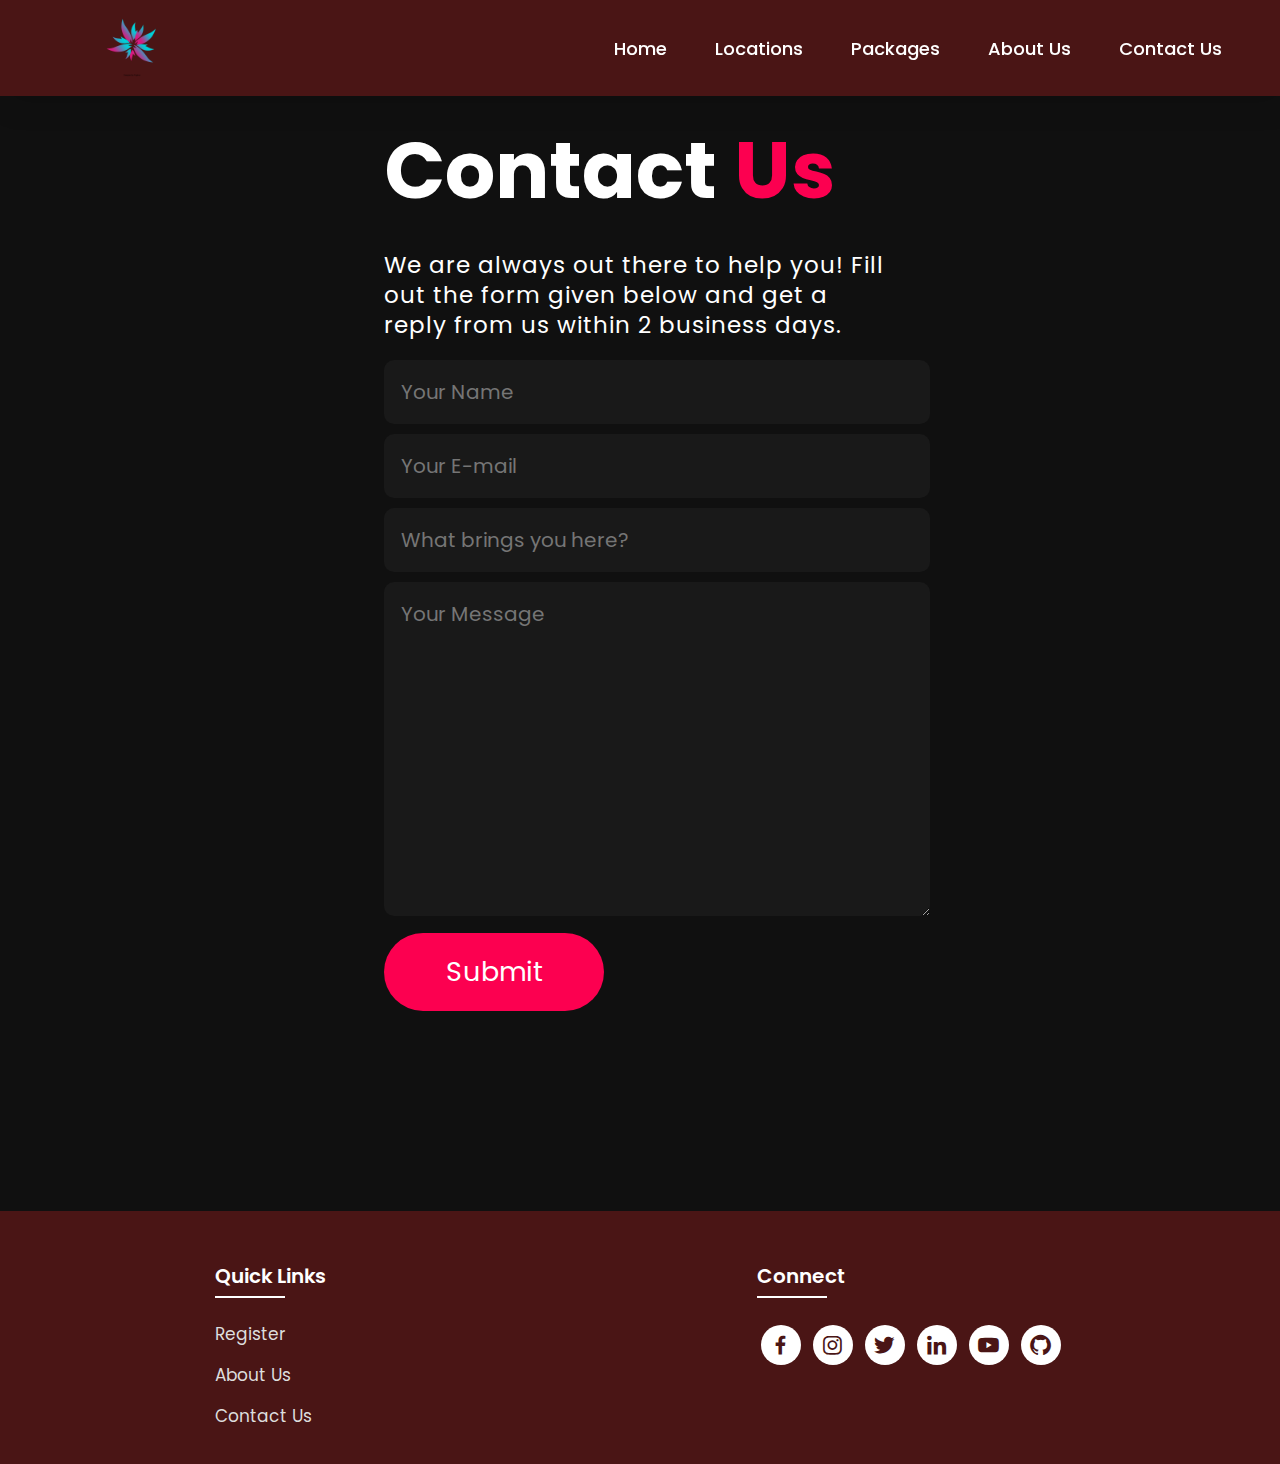
<file: firstflight-travels-main/contact.html>
<!DOCTYPE html>
<html lang="en">
<head>
    <meta charset="UTF-8">
    <meta http-equiv="X-UA-Compatible" content="IE=edge">
    <meta name="viewport" content="width=device-width, initial-scale=1.0">
    <title>Contact Us</title>
    <link rel="icon" href="./files/flight.png">
    <link rel="stylesheet" type="text/css" href="css/style.css">
    <link rel="preconnect" href="https://fonts.googleapis.com">
    <link rel="preconnect" href="https://fonts.gstatic.com" crossorigin>
    <link href="https://fonts.googleapis.com/css2?family=Paytone+One&family=Poppins:wght@100;200;300;400;500;600;700;800;900&display=swap" rel="stylesheet">   
    <link rel="stylesheet"
    href="https://unpkg.com/boxicons@latest/css/boxicons.min.css">
    
</head>

<body class="contactbody">
           <nav>
            <img src="./files/flight.png" class="logo" alt="Logo" title="FirstFlight Travels">

            <ul class="navbar">
                <li>
                    <a href="./index.html">Home</a>
                    <a href="./index.html#locations">Locations</a>
                    <a href="./index.html#package">Packages</a>
                    <a href="./about.html">About Us</a>
                    <a href="./contact.html">Contact Us</a>
                </li>
            </ul>
        </nav>

        <section class="contact">
            <div class="contact-form">
                <h1>Contact <span>Us</span></h1>
                <p>We are always out there to help you! Fill out the form given below and get a reply from us within 2 business days.</p>
            <form action="">
                <input type="text" name="myname" placeholder="Your Name" required>
                <input type="email" name="email" placeholder="Your E-mail" required>
                <input type="text" name="subject" placeholder="What brings you here?" required>
                <textarea name="message" cols="30" rows="10" placeholder="Your Message" required></textarea>
                <input type="submit" value="Submit" class="submit-btn">
            </form>
            </div>
            
        </section>

<!-- Footer -->

<section class="footer">
    <div class="foot">
        <div class="footer-content">
            
            <div class="footlinks">
                <h4>Quick Links</h4>
                <ul>
                    <li><a href="./register.html">Register</a></li>
                    <li><a href="./about.html">About Us</a></li>
                    <li><a href="./contact.html">Contact Us</a></li>
                </ul>
            </div>

            <div class="footlinks">
                <h4>Connect</h4>
                <div class="social">
                    <a href="https://www.facebook.com/bao.nguyenngoc.92754" target="_blank"><i class='bx bxl-facebook'></i></a>
                    <a href="https://www.instagram.com/baobao21830/" target="_blank"><i class='bx bxl-instagram' ></i></a>
                    <a href="" target="_blank"><i class='bx bxl-twitter' ></i></a>
                    <a href="linkedin.com/in/bảo-nguyễn-ngọc-2a43502b6" target="_blank"><i class='bx bxl-linkedin' ></i></a>
                    <a href="" target="_blank"><i class='bx bxl-youtube' ></i></a>
                   
                    <a href="https://github.com/NguyenNgocBao2612" target="_blank"><i class='bx bxl-github'></i></a>
                </div>
            </div>
            
        </div>
    </div>


</section>

</body>
</html>
</file>
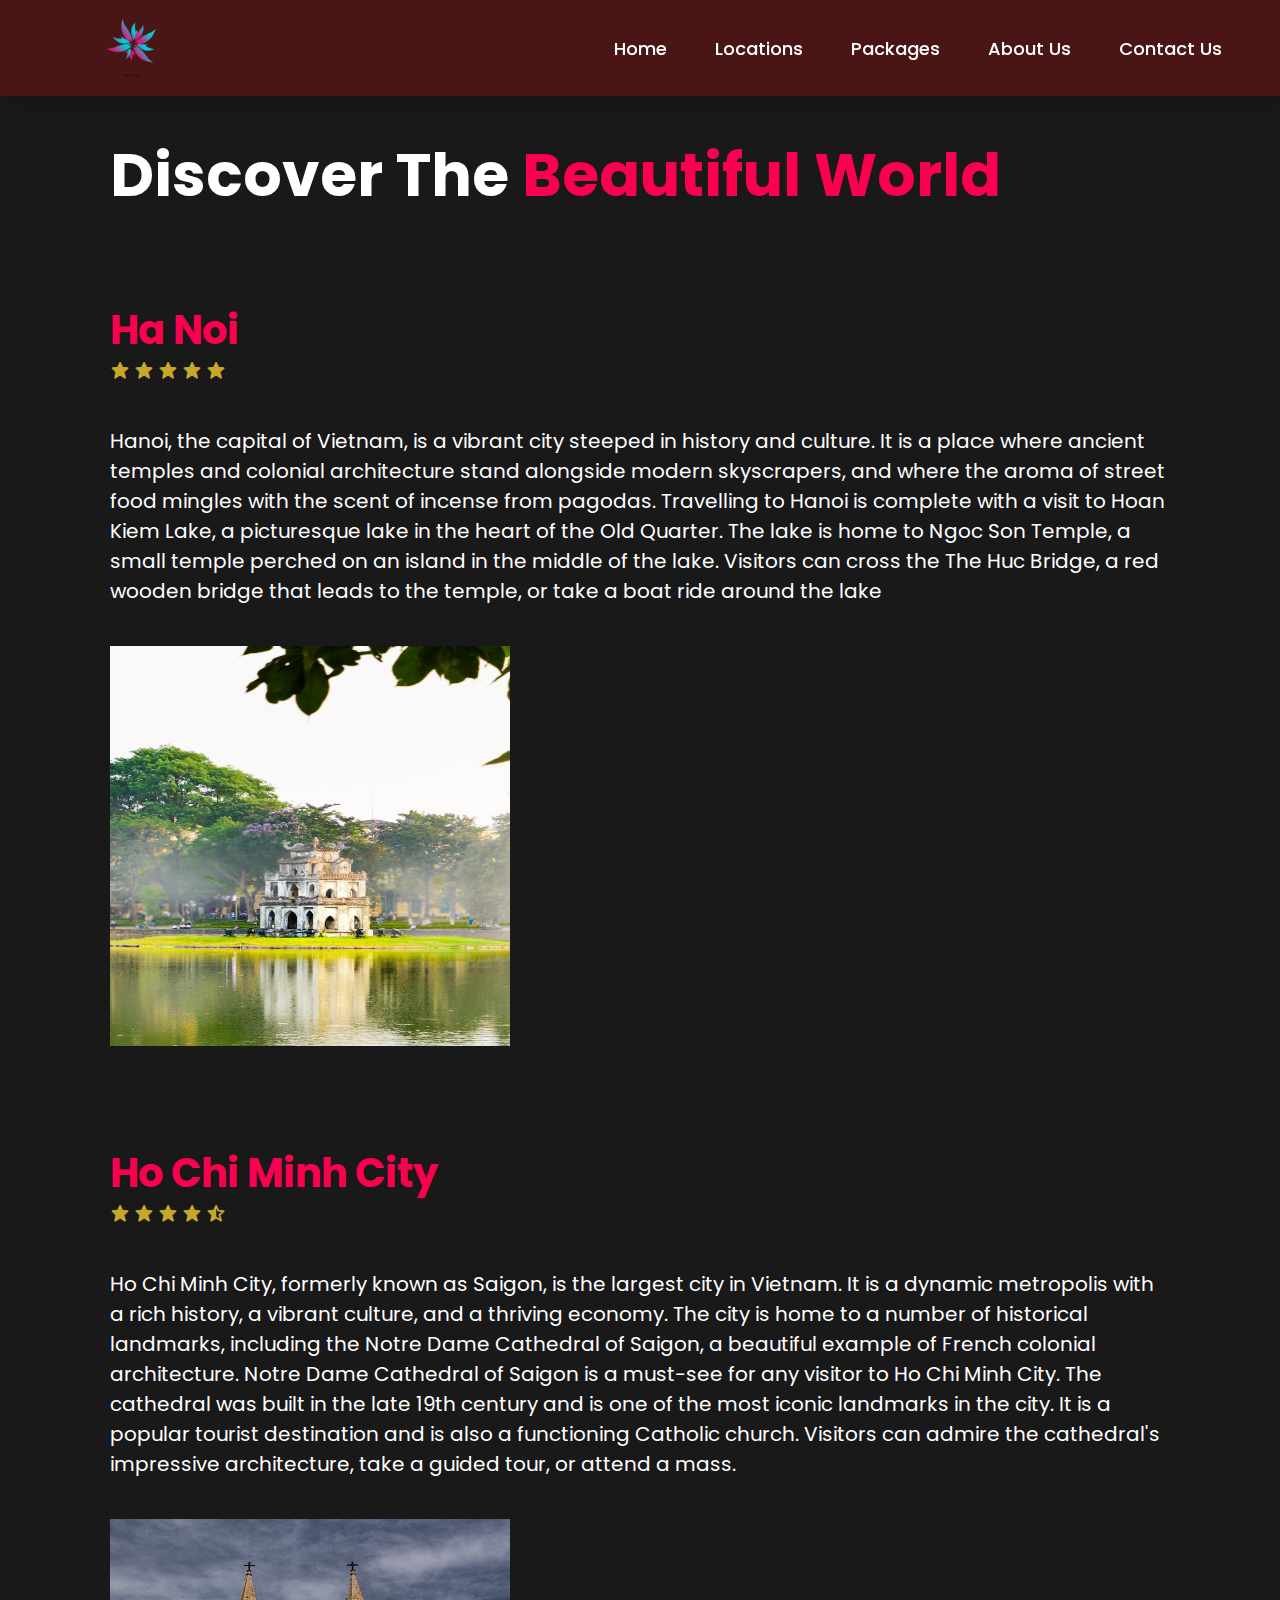
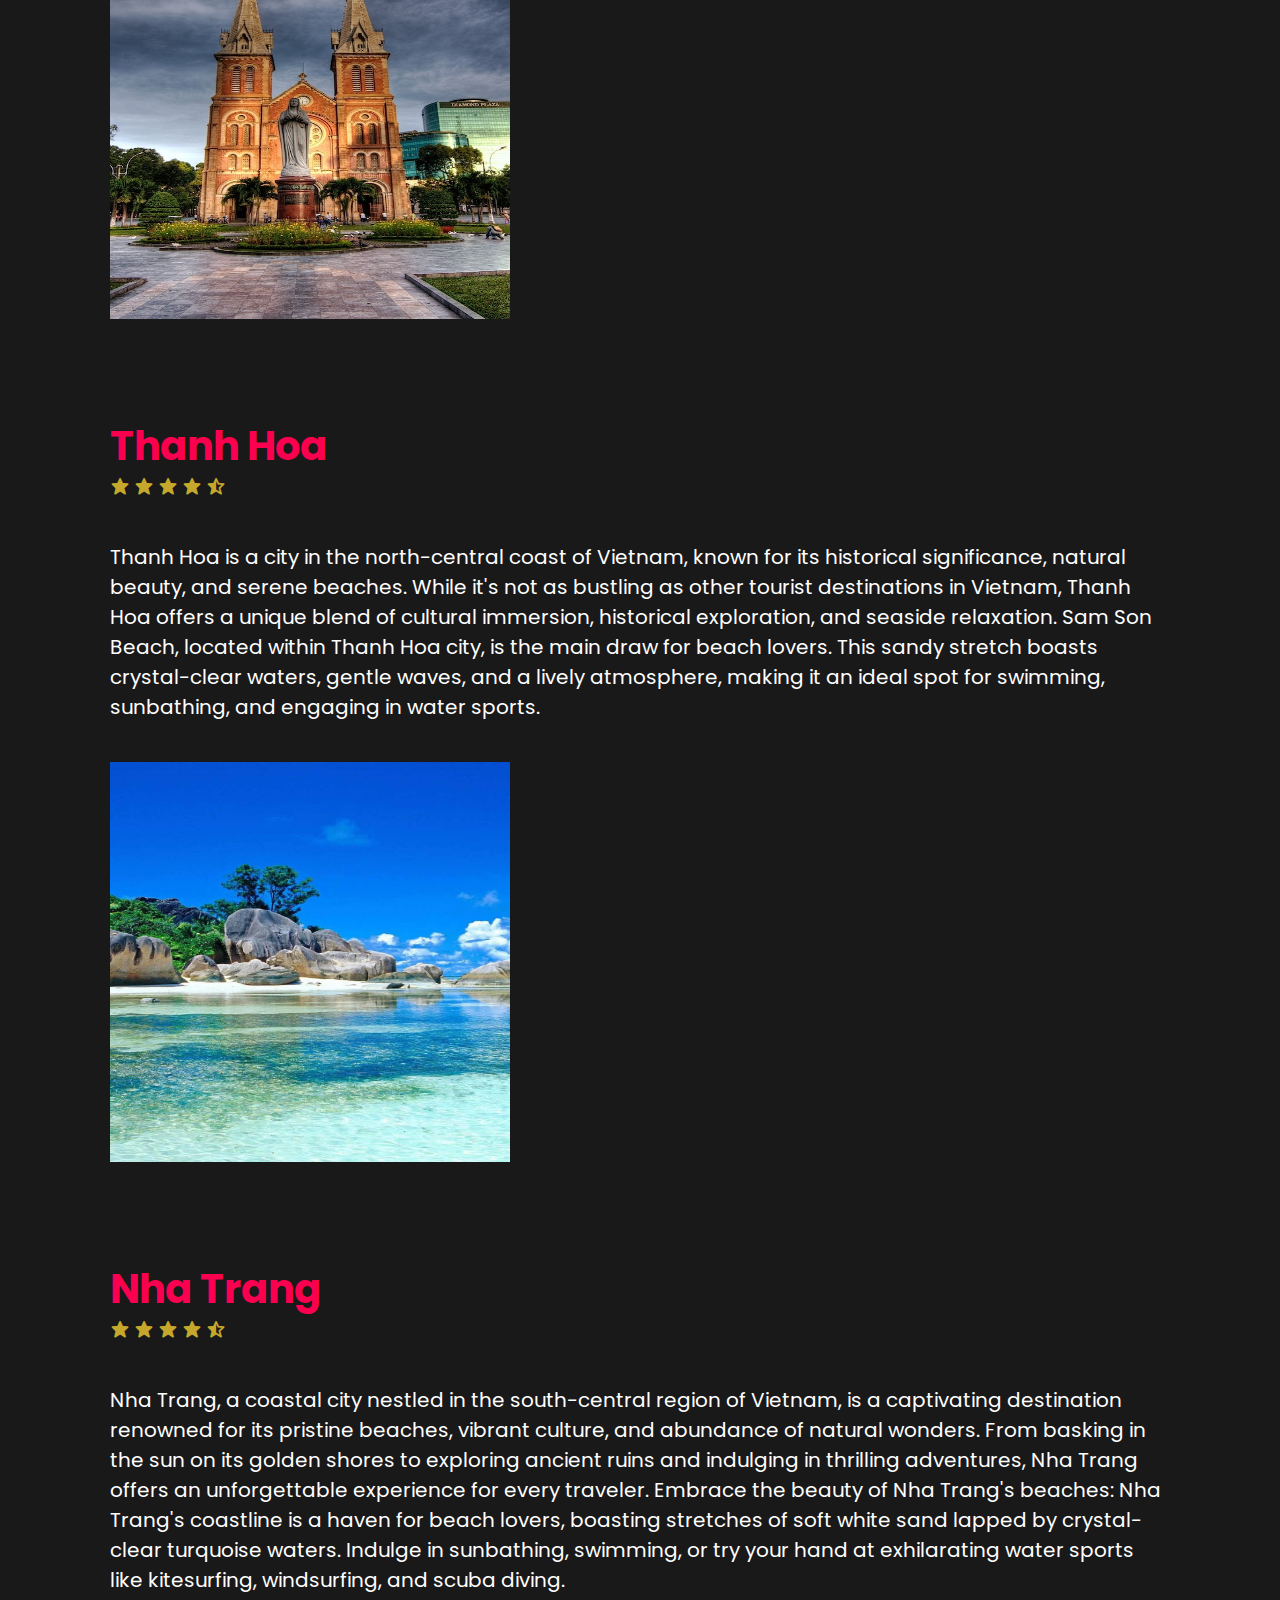
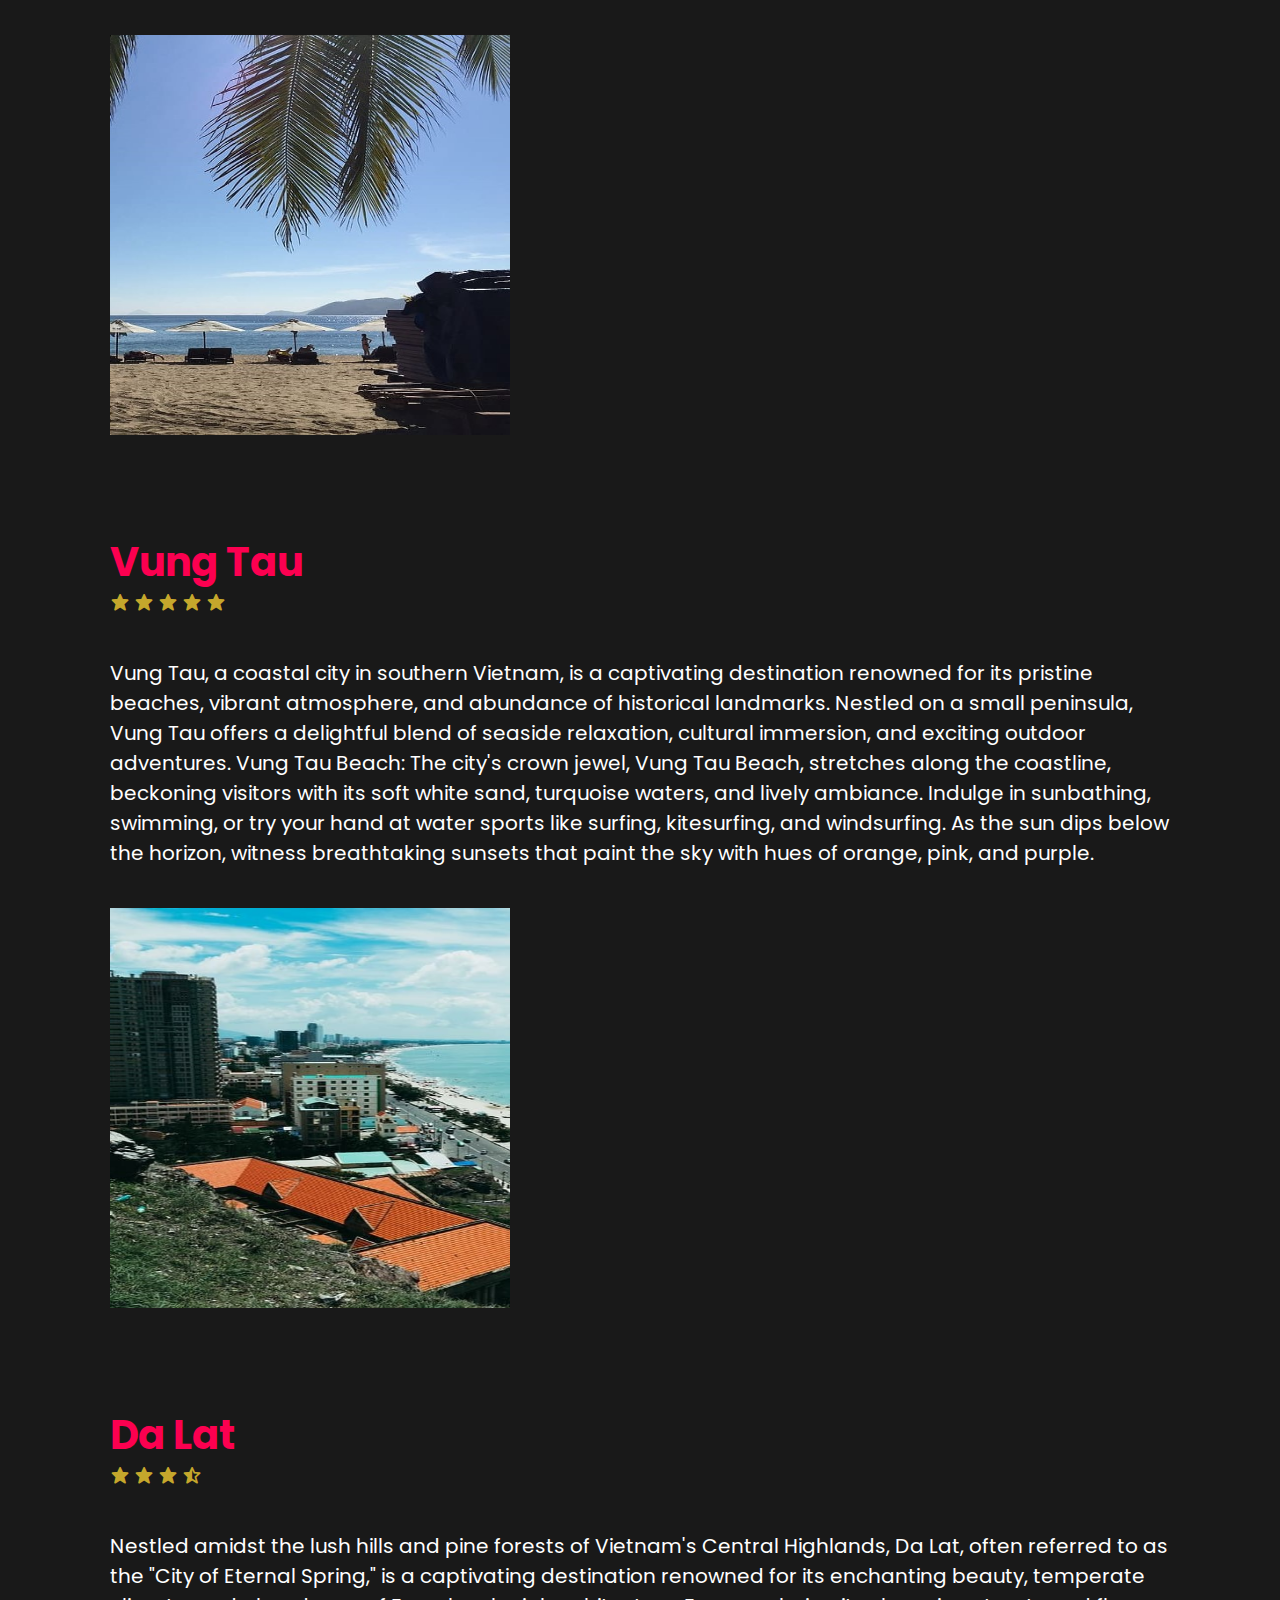
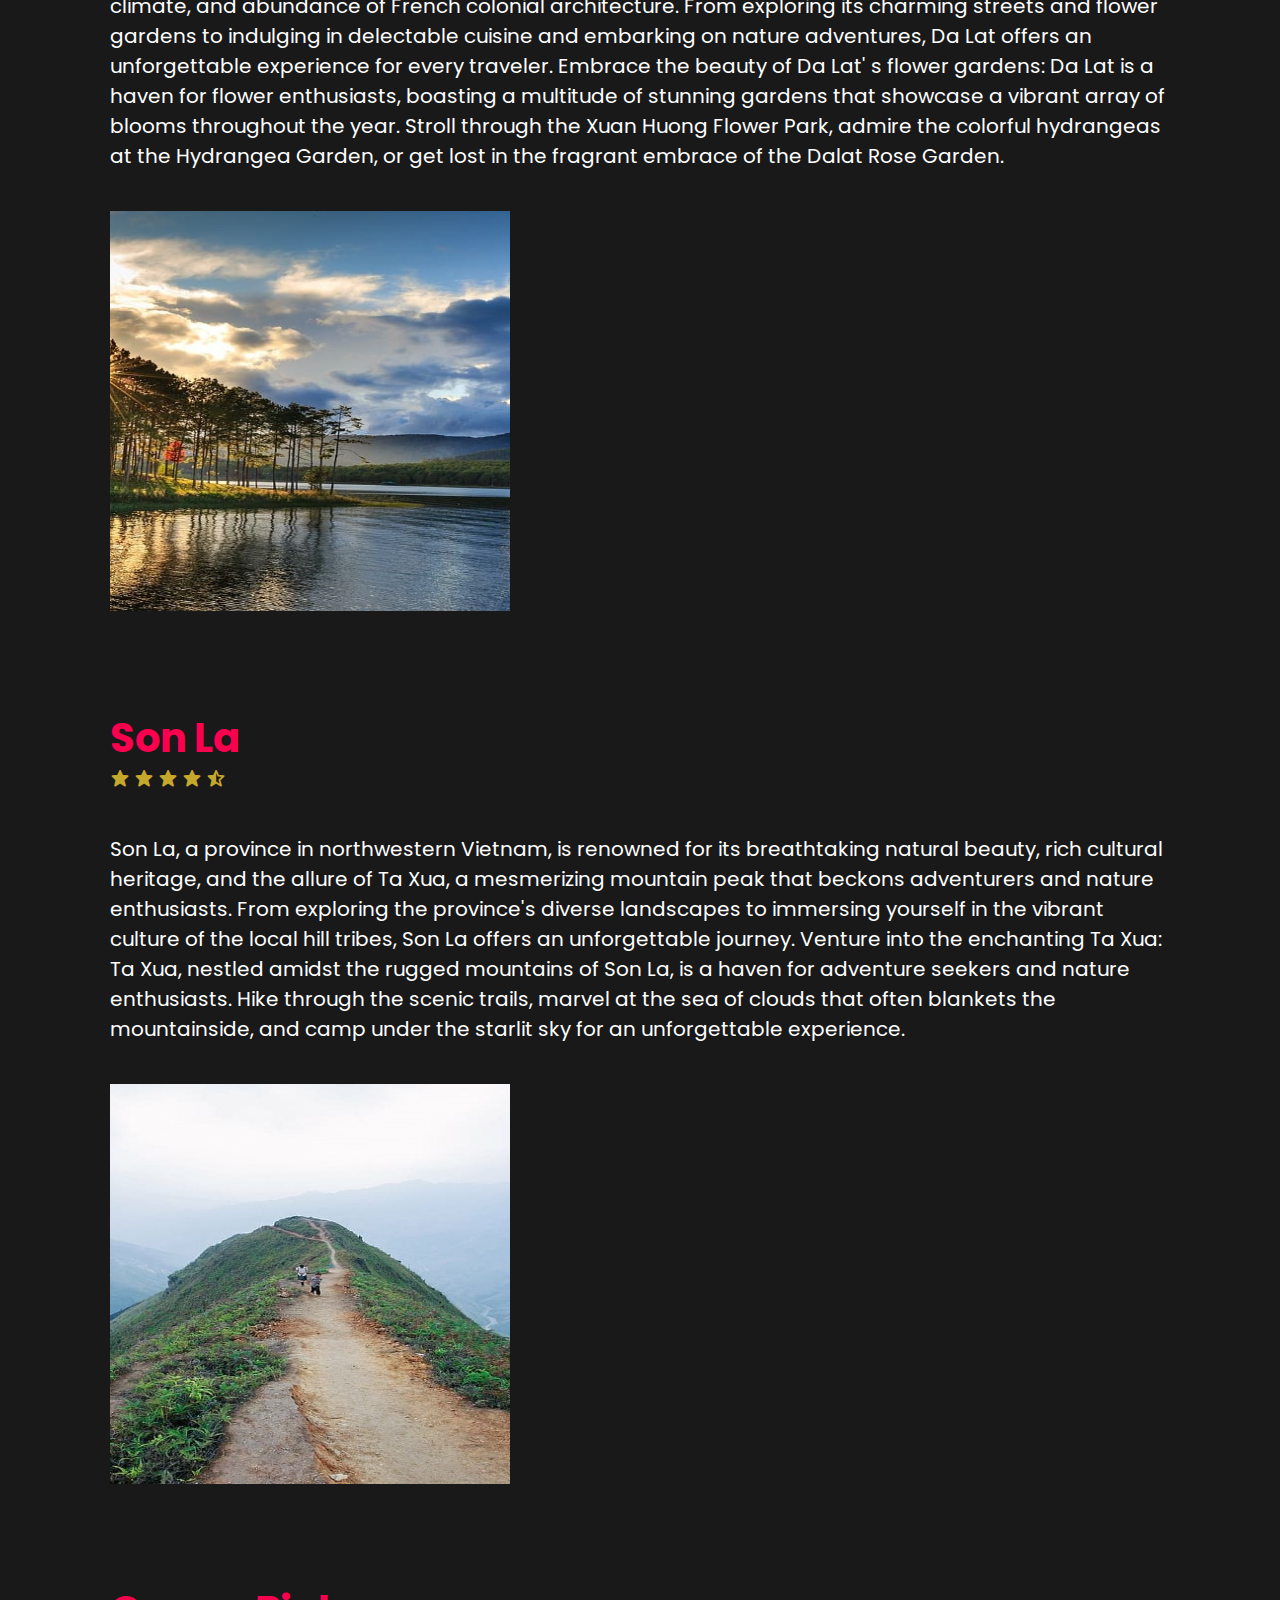
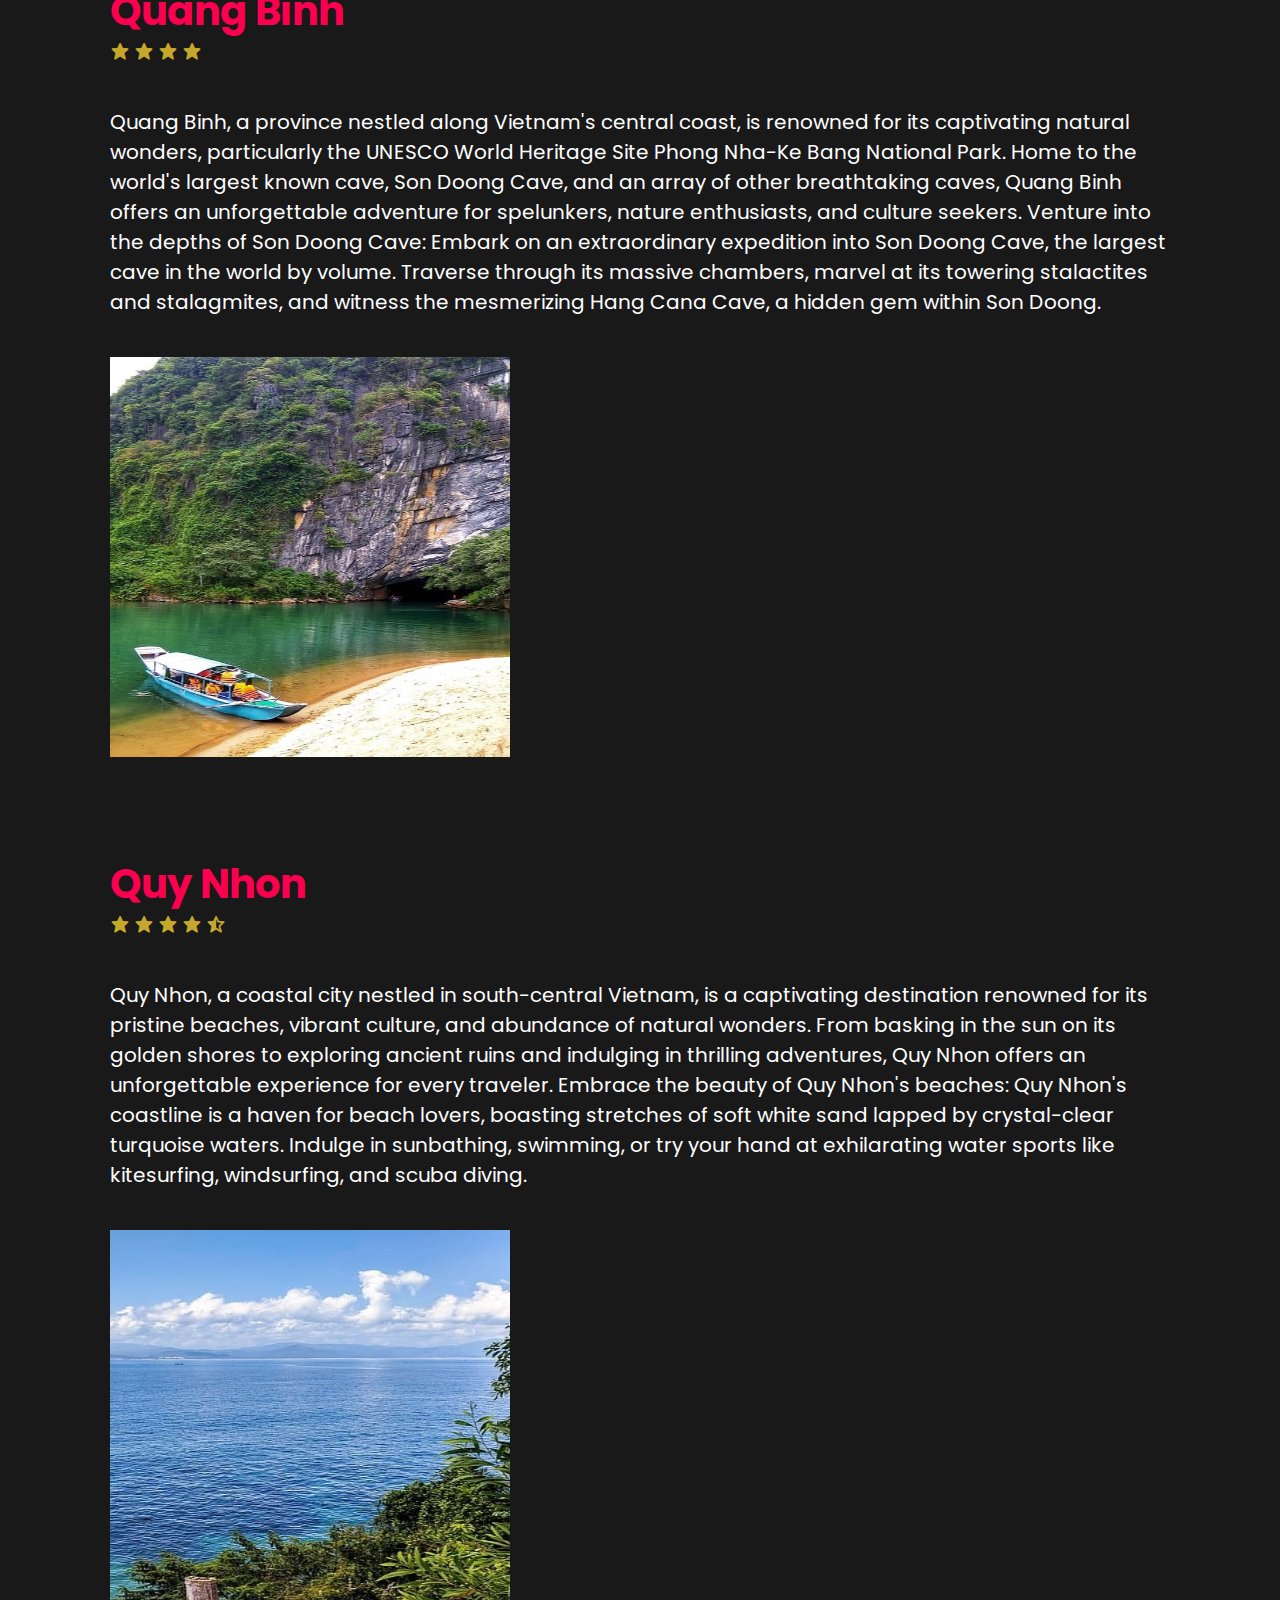
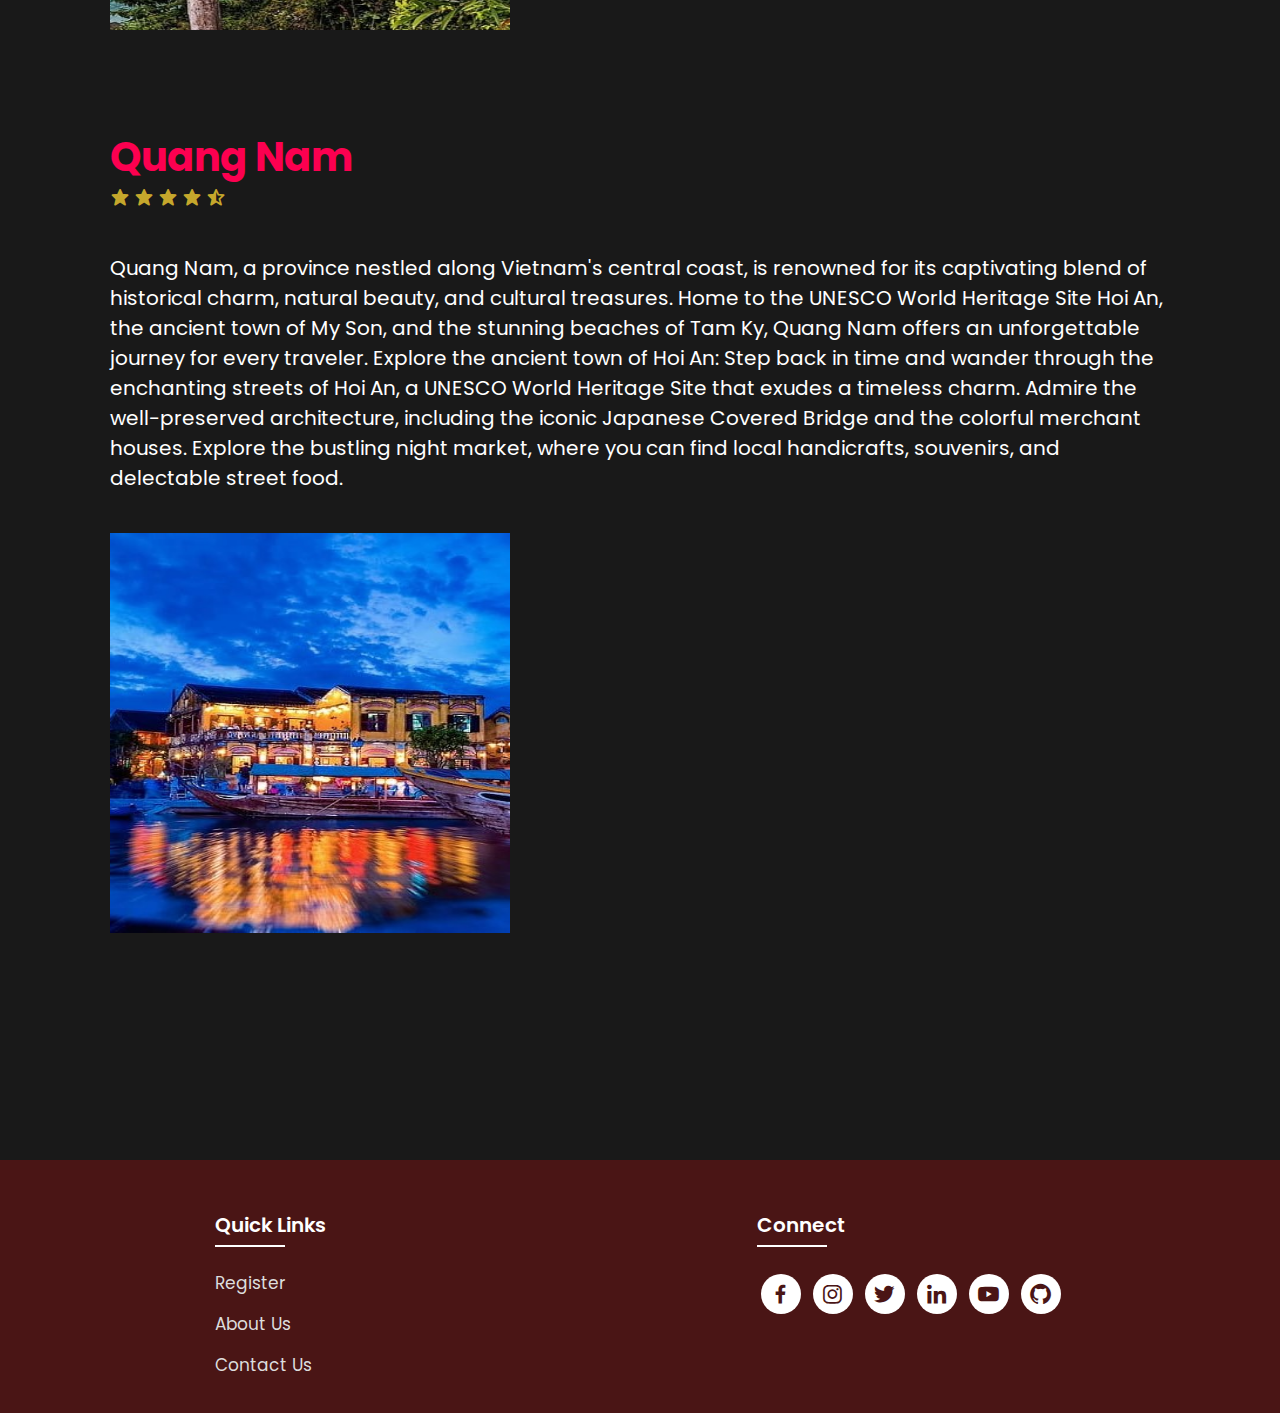
<file: firstflight-travels-main/locations.html>
<!DOCTYPE html>
<html lang="en">
<head>
    <meta charset="UTF-8">
    <meta http-equiv="X-UA-Compatible" content="IE=edge">
    <meta name="viewport" content="width=device-width, initial-scale=1.0">
    <title>Travel Destinations</title>
    <link rel="icon" href="./files/flight.png">
    <link rel="stylesheet" type="text/css" href="css/style.css">
    <link rel="preconnect" href="https://fonts.googleapis.com">
    <link rel="preconnect" href="https://fonts.gstatic.com" crossorigin>
    <link href="https://fonts.googleapis.com/css2?family=Paytone+One&family=Poppins:wght@100;200;300;400;500;600;700;800;900&display=swap" rel="stylesheet">
    <link rel="stylesheet"
    href="https://unpkg.com/boxicons@latest/css/boxicons.min.css">
</head>
<body class="location-body">
    <nav>
        <img src="./files/flight.png" class="logo" alt="Logo" title="FirstFlight Travels">

        <ul class="navbar">
            <li>
                <a href="./index.html">Home</a>
                <a href="./index.html#locations">Locations</a>
                <a href="./index.html#package">Packages</a>
                <a href="./about.html">About Us</a>
                <a href="./contact.html">Contact Us</a>
            </li>
        </ul>
    </nav>
<section class="location-section">
    <div class="location-heading">
        <h1>Discover The <span>Beautiful World</span></h1>
    </div>
 <div class="location-detail" id="hanoi">
    <h1>Ha Noi</h1>
    <div class="stars">
        <a href="#"><i class='bx bxs-star'></i></a>
        <a href="#"><i class='bx bxs-star'></i></a>
        <a href="#"><i class='bx bxs-star'></i></a>
        <a href="#"><i class='bx bxs-star'></i></a>
        <a href="#"><i class='bx bxs-star'></i></a>
    </div>
    <p>Hanoi, the capital of Vietnam, is a vibrant city steeped in history and culture. It is a place where ancient temples and colonial architecture stand alongside modern skyscrapers, and where the aroma of street food mingles with the scent of incense from pagodas.

        Travelling to Hanoi is complete with a visit to Hoan Kiem Lake, a picturesque lake in the heart of the Old Quarter. The lake is home to Ngoc Son Temple, a small temple perched on an island in the middle of the lake. Visitors can cross the The Huc Bridge, a red wooden bridge that leads to the temple, or take a boat ride around the lake
        </p>
    <div class="location-img">
        <img src="./files/hanoi.jpg" alt="">
    </div>
 </div>

 <div class="location-detail" id="tphcm">
    <h1>Ho Chi Minh City</h1>
    <div class="stars">
        <a href="#"><i class='bx bxs-star'></i></a>
        <a href="#"><i class='bx bxs-star'></i></a>
        <a href="#"><i class='bx bxs-star'></i></a>
        <a href="#"><i class='bx bxs-star'></i></a>
        <a href="#"><i class='bx bxs-star-half'></i></a>
    </div>
    <p>Ho Chi Minh City, formerly known as Saigon, is the largest city in Vietnam. It is a dynamic metropolis with a rich history, a vibrant culture, and a thriving economy. The city is home to a number of historical landmarks, including the Notre Dame Cathedral of Saigon, a beautiful example of French colonial architecture.

        Notre Dame Cathedral of Saigon is a must-see for any visitor to Ho Chi Minh City. The cathedral was built in the late 19th century and is one of the most iconic landmarks in the city. It is a popular tourist destination and is also a functioning Catholic church. Visitors can admire the cathedral's impressive architecture, take a guided tour, or attend a mass.
        </p>
    <div class="location-img">
        <img src="./files/tphcm.jpg" alt="">
    </div>
 </div>

 <div class="location-detail" id="thanhhoa">
    <h1>Thanh Hoa</h1>
    <div class="stars">
        <a href="#"><i class='bx bxs-star'></i></a>
        <a href="#"><i class='bx bxs-star'></i></a>
        <a href="#"><i class='bx bxs-star'></i></a>
        <a href="#"><i class='bx bxs-star'></i></a>
        <a href="#"><i class='bx bxs-star-half'></i></a>
    </div>
    <p>Thanh Hoa is a city in the north-central coast of Vietnam, known for its historical significance, natural beauty, and serene beaches. While it's not as bustling as other tourist destinations in Vietnam, Thanh Hoa offers a unique blend of cultural immersion, historical exploration, and seaside relaxation.

        Sam Son Beach, located within Thanh Hoa city, is the main draw for beach lovers. This sandy stretch boasts crystal-clear waters, gentle waves, and a lively atmosphere, making it an ideal spot for swimming, sunbathing, and engaging in water sports.
        </p>
    <div class="location-img">
        <img src="./files/thanhhoa.jpg" alt="">
    </div>
 </div>

 <div class="location-detail" id="nhatrang">
    <h1>Nha Trang</h1>
    <div class="stars">
        <a href="#"><i class='bx bxs-star'></i></a>
        <a href="#"><i class='bx bxs-star'></i></a>
        <a href="#"><i class='bx bxs-star'></i></a>
        <a href="#"><i class='bx bxs-star'></i></a>
        <a href="#"><i class='bx bxs-star-half'></i></a>
    </div>
    <p>Nha Trang, a coastal city nestled in the south-central region of Vietnam, is a captivating destination renowned for its pristine beaches, vibrant culture, and abundance of natural wonders. From basking in the sun on its golden shores to exploring ancient ruins and indulging in thrilling adventures, Nha Trang offers an unforgettable experience for every traveler.

        Embrace the beauty of Nha Trang's beaches: Nha Trang's coastline is a haven for beach lovers, boasting stretches of soft white sand lapped by crystal-clear turquoise waters. Indulge in sunbathing, swimming, or try your hand at exhilarating water sports like kitesurfing, windsurfing, and scuba diving.
        </p>
    <div class="location-img">
        <img src="./files/nhatrang.jpg" alt="">
    </div>
 </div>

 <div class="location-detail" id="vungtau">
    <h1>Vung Tau</h1>
    <div class="stars">
        <a href="#"><i class='bx bxs-star'></i></a>
        <a href="#"><i class='bx bxs-star'></i></a>
        <a href="#"><i class='bx bxs-star'></i></a>
        <a href="#"><i class='bx bxs-star'></i></a>
        <a href="#"><i class='bx bxs-star'></i></a>
    </div>
    <p>Vung Tau, a coastal city in southern Vietnam, is a captivating destination renowned for its pristine beaches, vibrant atmosphere, and abundance of historical landmarks. Nestled on a small peninsula, Vung Tau offers a delightful blend of seaside relaxation, cultural immersion, and exciting outdoor adventures.

        Vung Tau Beach: The city's crown jewel, Vung Tau Beach, stretches along the coastline, beckoning visitors with its soft white sand, turquoise waters, and lively ambiance. Indulge in sunbathing, swimming, or try your hand at water sports like surfing, kitesurfing, and windsurfing. As the sun dips below the horizon, witness breathtaking sunsets that paint the sky with hues of orange, pink, and purple.
        </p>
    <div class="location-img">
        <img src="./files/vungtau.jpg" alt="">
    </div>
 </div>

 <div class="location-detail" id="dalat">
    <h1>Da Lat</h1>
    <div class="stars">
        <a href="#"><i class='bx bxs-star'></i></a>
        <a href="#"><i class='bx bxs-star'></i></a>
        <a href="#"><i class='bx bxs-star'></i></a>
        <a href="#"><i class='bx bxs-star-half'></i></a>
    </div>
    <p>Nestled amidst the lush hills and pine forests of Vietnam's Central Highlands, Da Lat, often referred to as the "City of Eternal Spring," is a captivating destination renowned for its enchanting beauty, temperate climate, and abundance of French colonial architecture. From exploring its charming streets and flower gardens to indulging in delectable cuisine and embarking on nature adventures, Da Lat offers an unforgettable experience for every traveler.

        Embrace the beauty of Da Lat' s flower gardens: Da Lat is a haven for flower enthusiasts, boasting a multitude of stunning gardens that showcase a vibrant array of blooms throughout the year. Stroll through the Xuan Huong Flower Park, admire the colorful hydrangeas at the Hydrangea Garden, or get lost in the fragrant embrace of the Dalat Rose Garden.
        </p>
    <div class="location-img">
        <img src="./files/dalat.jpg" alt="">
    </div>
 </div>

 <div class="location-detail" id="sonla">
    <h1>Son La</h1>
    <div class="stars">
        <a href="#"><i class='bx bxs-star'></i></a>
        <a href="#"><i class='bx bxs-star'></i></a>
        <a href="#"><i class='bx bxs-star'></i></a>
        <a href="#"><i class='bx bxs-star'></i></a>
        <a href="#"><i class='bx bxs-star-half'></i></a>
    </div>
    <p>Son La, a province in northwestern Vietnam, is renowned for its breathtaking natural beauty, rich cultural heritage, and the allure of Ta Xua, a mesmerizing mountain peak that beckons adventurers and nature enthusiasts. From exploring the province's diverse landscapes to immersing yourself in the vibrant culture of the local hill tribes, Son La offers an unforgettable journey.

        Venture into the enchanting Ta Xua: Ta Xua, nestled amidst the rugged mountains of Son La, is a haven for adventure seekers and nature enthusiasts. Hike through the scenic trails, marvel at the sea of clouds that often blankets the mountainside, and camp under the starlit sky for an unforgettable experience.
        </p>
    <div class="location-img">
        <img src="./files/sonla.jpg" alt="">
    </div>
 </div>

 <div class="location-detail" id="quangbinh">
    <h1>Quang Binh</h1>
    <div class="stars">
        <a href="#"><i class='bx bxs-star'></i></a>
        <a href="#"><i class='bx bxs-star'></i></a>
        <a href="#"><i class='bx bxs-star'></i></a>
        <a href="#"><i class='bx bxs-star'></i></a>
    </div>
    <p>Quang Binh, a province nestled along Vietnam's central coast, is renowned for its captivating natural wonders, particularly the UNESCO World Heritage Site Phong Nha-Ke Bang National Park. Home to the world's largest known cave, Son Doong Cave, and an array of other breathtaking caves, Quang Binh offers an unforgettable adventure for spelunkers, nature enthusiasts, and culture seekers.

        Venture into the depths of Son Doong Cave: Embark on an extraordinary expedition into Son Doong Cave, the largest cave in the world by volume. Traverse through its massive chambers, marvel at its towering stalactites and stalagmites, and witness the mesmerizing Hang Cana Cave, a hidden gem within Son Doong.
        </p>
    <div class="location-img">
        <img src="./files/quangbinh.jpg" alt="">
    </div>
 </div>

 <div class="location-detail" id="quynhon">
    <h1>Quy Nhon</h1>
    <div class="stars">
        <a href="#"><i class='bx bxs-star'></i></a>
        <a href="#"><i class='bx bxs-star'></i></a>
        <a href="#"><i class='bx bxs-star'></i></a>
        <a href="#"><i class='bx bxs-star'></i></a>
        <a href="#"><i class='bx bxs-star-half'></i></a>
    </div>
    <p>Quy Nhon, a coastal city nestled in south-central Vietnam, is a captivating destination renowned for its pristine beaches, vibrant culture, and abundance of natural wonders. From basking in the sun on its golden shores to exploring ancient ruins and indulging in thrilling adventures, Quy Nhon offers an unforgettable experience for every traveler.

        Embrace the beauty of Quy Nhon's beaches: Quy Nhon's coastline is a haven for beach lovers, boasting stretches of soft white sand lapped by crystal-clear turquoise waters. Indulge in sunbathing, swimming, or try your hand at exhilarating water sports like kitesurfing, windsurfing, and scuba diving.
        </p>
    <div class="location-img">
        <img src="./files/quynhon.jpg" alt="">
    </div>
 </div>

 <div class="location-detail" id="quangnam">
    <h1>Quang Nam</h1>
    <div class="stars">
        <a href="#"><i class='bx bxs-star'></i></a>
        <a href="#"><i class='bx bxs-star'></i></a>
        <a href="#"><i class='bx bxs-star'></i></a>
        <a href="#"><i class='bx bxs-star'></i></a>
        <a href="#"><i class='bx bxs-star-half'></i></a>
    </div>
    <p>Quang Nam, a province nestled along Vietnam's central coast, is renowned for its captivating blend of historical charm, natural beauty, and cultural treasures. Home to the UNESCO World Heritage Site Hoi An, the ancient town of My Son, and the stunning beaches of Tam Ky, Quang Nam offers an unforgettable journey for every traveler.

        Explore the ancient town of Hoi An: Step back in time and wander through the enchanting streets of Hoi An, a UNESCO World Heritage Site that exudes a timeless charm. Admire the well-preserved architecture, including the iconic Japanese Covered Bridge and the colorful merchant houses. Explore the bustling night market, where you can find local handicrafts, souvenirs, and delectable street food.
        </p>
    <div class="location-img">
        <img src="./files/quangnam.jpg" alt="">
    </div>
 </div>

    </section>
    <!-- Footer -->

<section class="footer">
    <div class="foot">
        <div class="footer-content">
            
            <div class="footlinks">
                <h4>Quick Links</h4>
                <ul>
                    <li><a href="./register.html">Register</a></li>
                    <li><a href="./about.html">About Us</a></li>
                    <li><a href="./contact.html">Contact Us</a></li>
                </ul>
            </div>

            <div class="footlinks">
                <h4>Connect</h4>
                <div class="social">
                    <a href="https://www.facebook.com/bao.nguyenngoc.92754" target="_blank"><i class='bx bxl-facebook'></i></a>
                    <a href="https://www.instagram.com/baobao21830/" target="_blank"><i class='bx bxl-instagram' ></i></a>
                    <a href="" target="_blank"><i class='bx bxl-twitter' ></i></a>
                    <a href="linkedin.com/in/bảo-nguyễn-ngọc-2a43502b6" target="_blank"><i class='bx bxl-linkedin' ></i></a>
                    <a href="" target="_blank"><i class='bx bxl-youtube' ></i></a>
                    
                    <a href="https://github.com/NguyenNgocBao2612" target="_blank"><i class='bx bxl-github'></i></a>
                </div>
            </div>
            
        </div>
    </div>


</section>

</body>
</html>
</file>
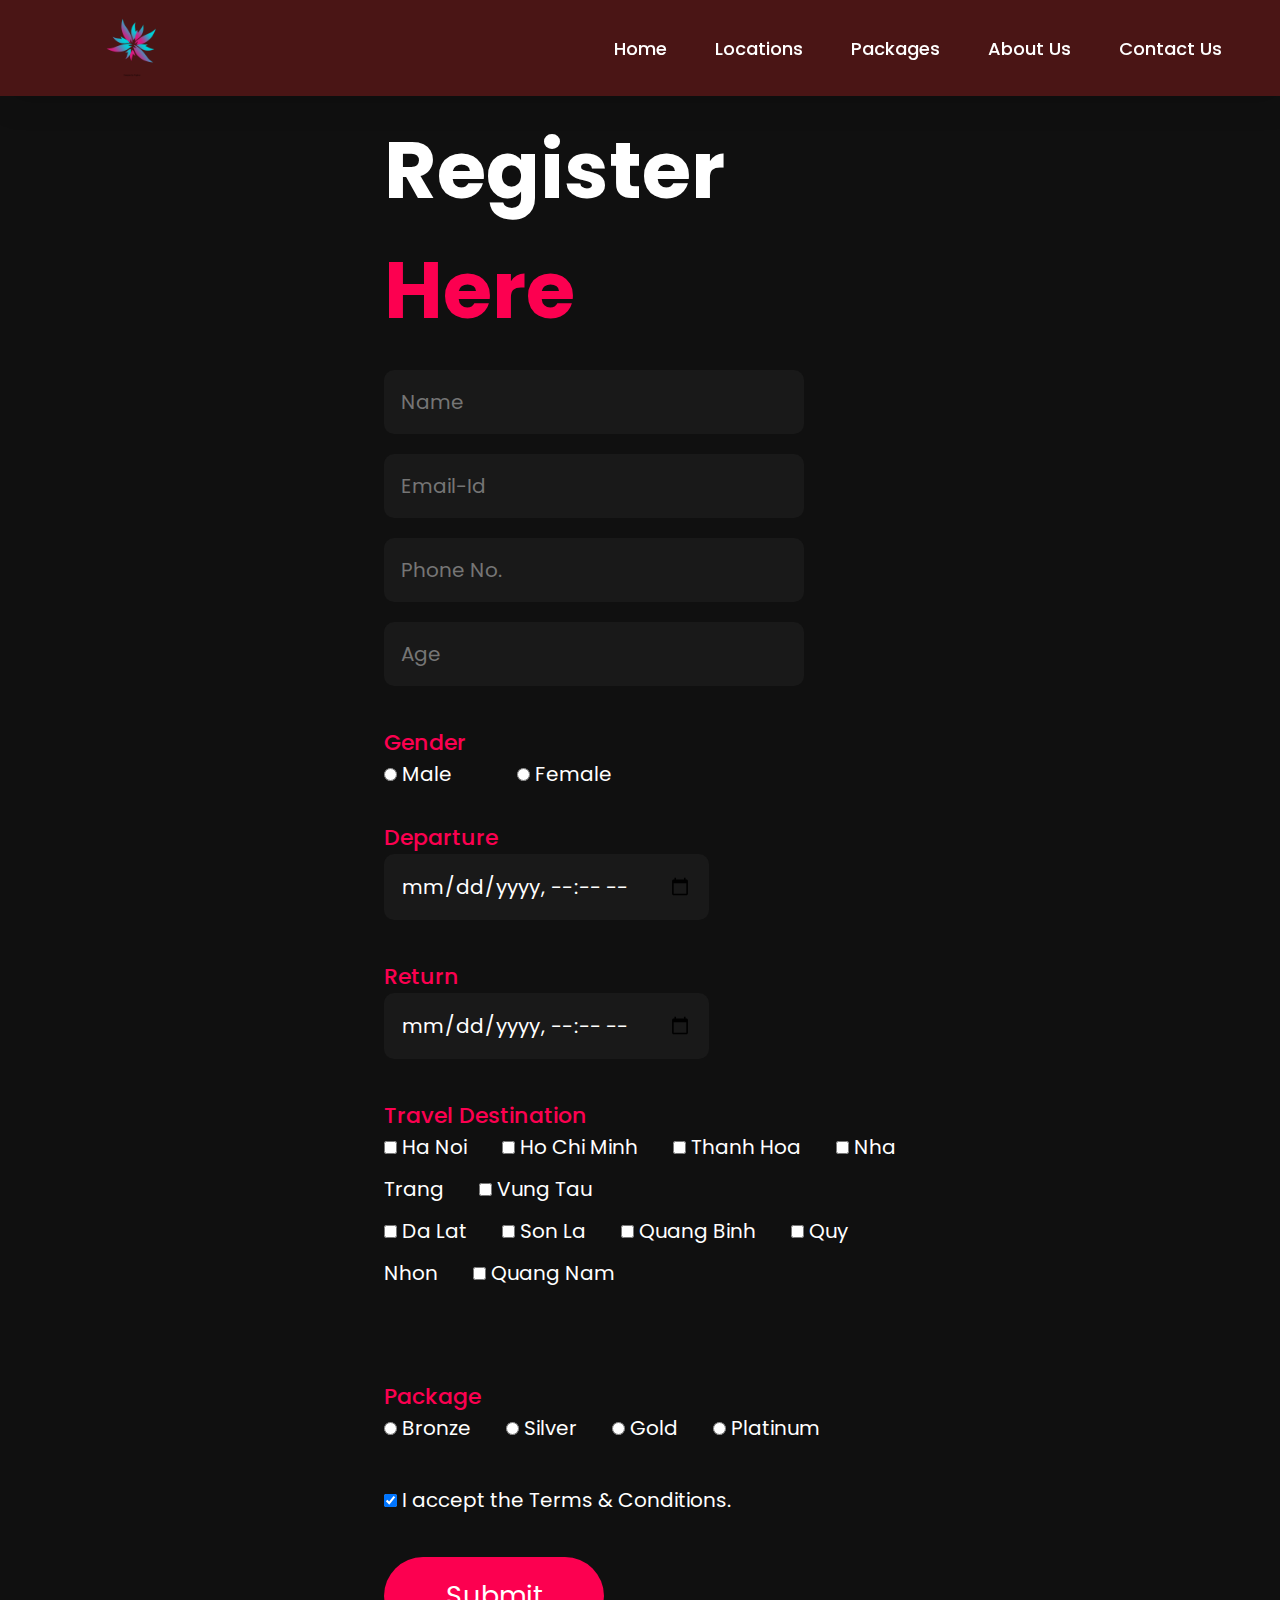
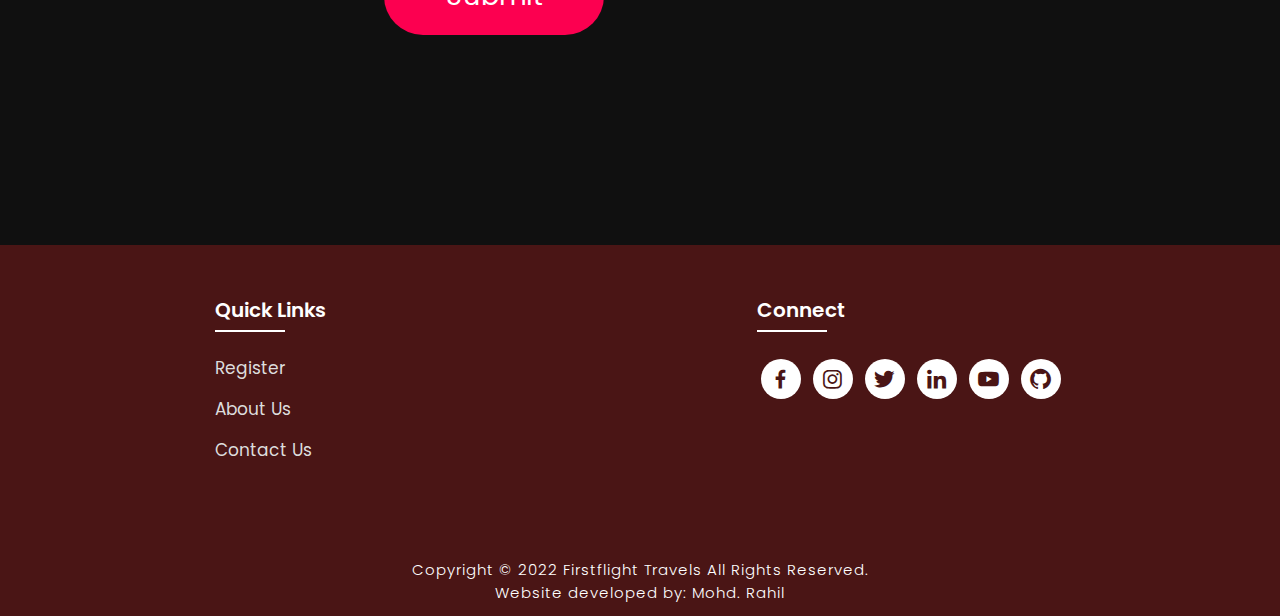
<file: firstflight-travels-main/register.html>
<!DOCTYPE html>
<html lang="en">
<head>
    <meta charset="UTF-8">
    <meta http-equiv="X-UA-Compatible" content="IE=edge">
    <meta name="viewport" content="width=device-width, initial-scale=1.0">
    <title>Register Here</title>
    <link rel="icon" href="./files/flight.png">
    <link rel="stylesheet" type="text/css" href="css/style.css">
    <link rel="preconnect" href="https://fonts.googleapis.com">
    <link rel="preconnect" href="https://fonts.gstatic.com" crossorigin>
    <link href="https://fonts.googleapis.com/css2?family=Paytone+One&family=Poppins:wght@100;200;300;400;500;600;700;800;900&display=swap" rel="stylesheet">
    <link rel="stylesheet"
    href="https://unpkg.com/boxicons@latest/css/boxicons.min.css">
</head>
<body class="register-body">

    <nav>
        <img src="./files/flight.png" class="logo" alt="Logo" title="FirstFlight Travels">

        <ul class="navbar">
            <li>
                <a href="./index.html">Home</a>
                <a href="./index.html#locations">Locations</a>
                <a href="./index.html#package">Packages</a>
                <a href="./about.html">About Us</a>
                <a href="./contact.html">Contact Us</a>
            </li>
        </ul>
    </nav>

    <section class="registration">
        <div class="register-form">
            <h1>Register <span>Here</span></h1>
            <form action="" onsubmit="return validateform()">

            <input type="text" name="myname1" placeholder="Name" id="name" required>
            <input type="email" name="myemail" placeholder="Email-Id" id="" required>
            <input type="tel" name="myphone" placeholder="Phone No." id="phonenum" required>
            <input type="number" name="myage" placeholder="Age" id="" required>
            <h4>Gender</h4>
            <input type="radio" name="mygender" id="" required> Male &nbsp; &nbsp; &nbsp; &nbsp; &nbsp; &nbsp; 
            <input type="radio" name="mygender" id=""> Female
            <h4>Departure</h4>
            <input type="datetime-local" name="departuredate" id="" required>
            <h4>Return</h4>
            <input type="datetime-local" name="returndate" id="" required>
            <h4>Travel Destination</h4>
            <div>
                <input type="checkbox" name="td" id=""> Ha Noi &nbsp; &nbsp; &nbsp;
                <input type="checkbox" name="td" id=""> Ho Chi Minh &nbsp; &nbsp; &nbsp;
                <input type="checkbox" name="td" id=""> Thanh Hoa &nbsp; &nbsp; &nbsp;
                <input type="checkbox" name="td" id=""> Nha Trang &nbsp; &nbsp; &nbsp;
                <input type="checkbox" name="td" id=""> Vung Tau &nbsp; &nbsp; &nbsp; &nbsp; &nbsp;
            </div>
            <div>
                <input type="checkbox" name="td" id=""> Da Lat &nbsp; &nbsp; &nbsp; 
                <input type="checkbox" name="td" id=""> Son La &nbsp; &nbsp; &nbsp;
                <input type="checkbox" name="td" id=""> Quang Binh &nbsp; &nbsp; &nbsp;
                <input type="checkbox" name="td" id=""> Quy Nhon &nbsp; &nbsp; &nbsp;
                <input type="checkbox" name="td" id=""> Quang Nam &nbsp; &nbsp; &nbsp;
            </div>
            <br> <br>
            <h4>Package</h4>
            <input type="radio" name="locations" id="loc1" required> Bronze &nbsp; &nbsp; &nbsp;
            <input type="radio" name="locations" id="loc1"> Silver &nbsp; &nbsp; &nbsp;
            <input type="radio" name="locations" id="loc1"> Gold &nbsp; &nbsp; &nbsp;
            <input type="radio" name="locations" id="loc1"> Platinum &nbsp; &nbsp; &nbsp;
            <br> <br> 
            <input type="checkbox" name="t&c" id="" checked required> I accept the Terms & Conditions.
            <br> <br> 
            <input type="submit" value="Submit" class="submitbtn">

        </form>
        </div>
    </section>

<!-- Footer -->

<section class="footer">
    <div class="foot">
        <div class="footer-content">
            
            <div class="footlinks">
                <h4>Quick Links</h4>
                <ul>
                    <li><a href="./register.html">Register</a></li>
                    <li><a href="./about.html">About Us</a></li>
                    <li><a href="./contact.html">Contact Us</a></li>
                </ul>
            </div>

            <div class="footlinks">
                <h4>Connect</h4>
                <div class="social">
                    <a href="https://www.facebook.com/bao.nguyenngoc.92754" target="_blank"><i class='bx bxl-facebook'></i></a>
                    <a href="https://www.instagram.com/baobao21830/" target="_blank"><i class='bx bxl-instagram' ></i></a>
                    <a href="" target="_blank"><i class='bx bxl-twitter' ></i></a>
                    <a href="linkedin.com/in/bảo-nguyễn-ngọc-2a43502b6" target="_blank"><i class='bx bxl-linkedin' ></i></a>
                    <a href="" target="_blank"><i class='bx bxl-youtube' ></i></a>
                   
                    <a href="https://github.com/NguyenNgocBao2612" target="_blank"><i class='bx bxl-github'></i></a>
                </div>
            </div>
            
        </div>
    </div>

    <div class="end">
        <p>Copyright © 2022 Firstflight Travels All Rights Reserved.<br>Website developed by: Mohd. Rahil</p>
    </div>
</section>

<!-- Javascript -->
<script>
    function validateform(){ 
        var tel=document.getElementById("phonenum").value;  

        if(tel.length<10){  
            alert("Phone number must be of atleast 10 digits!");  
            return false;  
        } else if(isNaN(tel)){
            alert("Phone number should not include character!");
            return false;
        }
        return true;
}  
</script>

</body>
</html>
</file>
<file: firstflight-travels-main/css/style.css>
*{
    padding:0;
    margin:0;
    box-sizing:border;
    font-family:'Poppins',sans-serif;
    text-decoration: none;
    list-style: none;
    scroll-behavior: smooth;
}

/* Home page */

.banner{
    width:100%;
    height: 100vh;
    overflow: hidden;
    display: flex;
    justify-content: center;
    align-items: center;
}

.banner video{
    position: absolute;
    top: 0;
    left: 0;
    object-fit: cover;
    width: 100%;
    height: 100%;
    pointer-events: none;
}

.content{
    position: relative;
    z-index: 1;
    width: 100%;
    height: 100vh;
    background-image: linear-gradient(rgba(1, 0, 5, 0.3),rgba(1, 0, 5, 0.3));


}

nav{
    width: 100%;
    position: fixed;
    background-color: rgb(74, 21, 21);
    box-shadow: 5px 5px 30px rgba(0, 0, 0, 15%);
    display: flex;
    align-items: center;
    justify-content: space-between;
}

nav .logo{
    width: 60px;
    margin: 2vh;
    margin-left: 8%;
}

nav ul li{
    list-style: none;
    display: inline-block;
    margin-left: 40px;
}

.navbar{
    display: flex;
    margin-right: 4vh;
}

.navbar a{
    color: white;
    font-size: 18px;
    padding: 10px 22px;
    border-radius: 4px;
    font-weight: 500;   
    text-decoration: none;
    transition: ease 0.40s;
}

.navbar a:hover,.navbar a.active{
    background: white;
    color: black;
    box-shadow: 5px 10px 30px rgb(85 85 85 / 20%);
    border-radius: 5px;
    
}

nav ul li a{
    text-decoration: none;
    color: rgb(255, 255, 255);
    font-size: 17px;
}

.title{
    text-decoration: none;
    /* display: inline-block; */
    font-size: 4vh;
    color: rgb(255, 255, 255);
    padding: 14px 17px;
    margin-top: 32vh;
    text-align: center;
    vertical-align: center;
}

.title h1{
    font-size: 10vh;
    text-shadow: 2px black;
    transition: ease 0.3s;
}

.title h1:hover{
    color:transparent;
    -webkit-text-stroke: 1px white;
    
}

.button{
    display: inline-block;
    margin-top:5vh;
    font-size: 25px;
    padding: 10px 30px;
    color: rgb(74, 21, 21);
    /* background-color:rgb(164, 44, 44); */
    background-color: white;
    border-radius: 20px;
    text-decoration: none;
    transition: ease 0.30s;
}

.button:hover{
    transform: scale(1.1);
    color: white;
    background-color: rgb(74, 21, 21);
    /* border: 2px solid rgb(42, 37, 68); */
    box-shadow: 5px 10px 30px rgba(0, 0, 0, 0.4);
    padding: 10px 30px;
}

/* Services */

.text h2{
    font-size: 40px;
    font-weight: 650;
    margin-top: 40px;
    margin-bottom: 10px;
    line-height: 2;
    text-align: center;
}

.rowitems{
    display: grid;
    grid-template-columns: repeat(auto-fit,minmax(100px,auto));
    gap: 25px;
    align-items: center;
    text-align: center;
    margin-top: 20px;
    margin-left: 30px ;
    margin-right: 30px;
    margin-bottom:10px ;
}

.container-box{
    border: 1px solid #d3d3d3;
    border-radius: 5px;
    padding: 50px 10px;
    transition: all 0.7s ease 0s;
    cursor: pointer;
}

.container-image img{
    height: 100px;
    width: 100px;
    padding: 10px;
    margin-bottom: 15px;
}

.container-box h4{
    font-size: 20px;
    margin-bottom: 5px;
    font-weight: 550;
}

.container-box p{
    font-size: 16px;
    color: #808080;
}

.container-box:hover{
    transform: translateX(3px);
    box-shadow: 5px 20px 50px rgba(78, 78, 78, 0.1);
    border: 1px solid transparent;
    border-radius: 0px;
}

/* Packages */

.package-title{
    text-align: center;
}

.package-title h2{
    font-size: 40px;
    font-weight: 650;
    padding-top: 75px;
    padding-bottom: 10px;
    line-height: 2;
}

.package-content{
    display: flex;
    justify-content: space-around;
    flex-wrap: wrap;
}

.image{
    position: relative;
    transition: all 0.3s cubic-bezier(0.445,0.05,0.55,0.95);
    cursor: pointer;
    filter: brightness(95%);
}

.image img{
    width: 100%;
    height: 500px;
    border-radius: 30px;
}

.image h3{
    color: white;
    position: absolute;
    font-size: 30px;
    font-weight: 600;
    text-align: center;
    top: 10px;
    right: 20px;
}

.dest-content{
    display: flex;
    flex-wrap: wrap;
    justify-content: space-between;
    align-items: center;
    padding-top: 15px;
    margin-bottom: 50px;
}

.location h4{
    font-size: 25px;
    letter-spacing: 1px;
    font-weight: 600;
    margin-bottom: 2px;
}

.pac-details li{
    font-size: 19px;
    color: #4c4c4c;
    margin-left: 15px;
    margin-bottom: 2px;
    list-style-type: disc;
}

.image:hover{
    filter: brightness(120%);
    transform: scale(1.03);
}

/* Locations */

.location-content{
    display: flex;
    justify-content: space-around;
    flex-wrap: wrap;
}

.col-content{
    position: relative;
    filter:brightness(95%);
    transition: all 0.3s cubic-bezier(0.445,0.05,0.55,0.95);

}

.col-content img{
    margin-bottom: 40px;
    height: 500px;
    border-radius: 27px;
    width: 100%;
    
}

.col-content h5{
    position: absolute;
    font-size: 25px;
    color: white;
    font-weight: 500;
    left: 20px;
    bottom: 105px;
    cursor: pointer;
}

.col-content p{
    position: absolute;
    font-size: 20px;
    color: white;
    left: 20px;
    bottom: 80px;
    cursor: pointer;
}

.col-content:hover{
    filter: brightness(120%);
    transform: scale(1.03);
    cursor: pointer;
}

/* Newsletter */

.newsletter{
    display: flex;
    flex-wrap: wrap;
    align-items: center;
    justify-content: space-around;
}

.newstext h2{
    margin-top: 100px;
    font-size: 38px;
}

.newstext p{
    font-size: 20px;
    color: #4c4c4c;
}

.newsletter form{
    margin-top: 100px;
    width: 100%;
    position: relative;
}

.newsletter form input:first-child{
    display: inline-block;
    width: 300px;
    font-size: 17px;
    outline: none;
    border: none;
    border-radius: 20px;
    padding: 20px 150px 20px 30px;
    box-shadow: 5px 10px 30px rgb(85 85 85 / 20%);
}

.newsletter form input:last-child{
    display: inline-block;
    position: absolute;
    outline: none;
    border: 2px solid transparent;
    border-radius: 20px;
    color: white;
    background-color: rgb(74, 21, 21);
    padding: 14px 30px;
    cursor: pointer;
    font-size: 17px;
    font-weight: 450;
    top: 6px;
    right: 6px;
    transition: ease 0.30s;
}

.newsletter form input:last-child:hover{
    border: 2px solid rgb(74, 21, 21);
    background-color: white;
    color: rgb(74, 21, 21);
}


/* Footer */

.footer{
    margin-top: 80px;
    background-color: rgb(74, 21, 21);
}

.foot{
    padding: 20px 0;
}

.footer-content{
    display: flex;
    flex-wrap: wrap;
    justify-content: space-around;
    
}

.footlinks h4{
    margin-top: 30px;
    font-size: 20px;
    font-weight: 600;
    color: white;
    margin-bottom: 30px;
    position: relative;
}


.footlinks h4::before{
    content: "";
    position: absolute;
    height: 2px;
    width: 70px;
    left: 0;
    bottom: -7px;
    background: white;
}

.footlinks ul li{
    margin-bottom: 15px;
}

.footlinks ul li a{
    font-size: 17px;
    color: #dddddd;
    display: block;
    transition: ease 0.30s;
}

.footlinks ul li a:hover{
    transform: translate(6px);
    color: white;
}

.social a{
    font-size: 25px;
    margin: 4px;
    height: 40px;
    width: 40px;
    color: rgb(74, 21, 21);
    background-color: white;
    display: inline-flex;
    justify-content: center;
    align-items: center;
    border-radius: 20px;
    transition: ease 0.30s;
}

.social a:hover{
    transform: scale(1.2);
}

.end{
    text-align: center;
    padding-top: 60px;
    padding-bottom: 12px;
}

.end p{
    font-size: 15px;
    color: white;
    letter-spacing: 1px;
    font-weight: 300;
}

/* About Us */

.aboutbody{
    background-color: #191919;
}

.about{
    width: 100%;
    padding: 78px 0px;
}

.about img{
    height: auto;
    width: 400px;
}

.abt-text{
    width: 500px;
}

.abt-text h1{
    font-size: 70px;
    color: white;
    margin-bottom: 20px;
    letter-spacing: 1px;
}

.abt-text h1 span{
    color: #fc0050;
    letter-spacing: 1px;
}

.abt-text p{
    color: white;
    font-size: 24px;
    margin-bottom: 45px;
    line-height: 30px;
    letter-spacing: 1px;
}

.main{
    width: 1130px;
    max-width: 95%;
    margin: 0 auto;
    display: flex;
    align-items: center;
    justify-content: space-around;
}

.connectbtn{
    display: inline-block;
    background-color: #fc0050;
    font-size: 18px;
    color: white;
    font-weight: bold;
    padding: 13px 30px;
    border-radius: 30px;
    transition: ease 0.4s;
    border: 2px solid transparent;
    letter-spacing: 1px;
}

.connectbtn:hover{
    background-color: transparent;
    border: 2px solid #fc0050;
    transform: scale(1.1);
}

.connect-section{
    margin-top: 26px;
}


.social-icons a{
    height: 40px;
    width: 40px;
    margin: 4px;
    font-size: 30px;
    color: #101010;
    background-color: white;
    border-radius: 20px;
    display: inline-flex;
    justify-content: center;
    align-items: center;
    transition: ease 0.30s;
}

.social-icons a:hover{
    transform: scale(1.2);
}

/* Contact Us */

.contactbody{
    background-color: #101010;
    background-repeat: no-repeat;
    background-size: cover;
    
}

.contact{
    padding: 110px 30%;
    height: 100%;
    min-height: 100vh;
}

.contact-form h1{
    font-size: 80px;
    color: white;
    margin-bottom: 20px;
}

.contact-form h1 span{
    color:#fc0050;
}

.contact-form p{
    color: white;
    line-height: 30px;
    letter-spacing: 1px;
    font-size: 23px;
    margin-bottom: 20px;
}


.contact-form form input,form textarea{
    width: 100%;
    padding: 17px;
    border: none;
    outline: none;
    background-color: #191919;
    font-size: 20px;
    color: white;
    margin-bottom: 10px;
    border-radius: 10px;
}

.contact-form form .submit-btn{
    display: inline-block;
    background-color: #fc0050;
    font-size: 27px;
    font-weight: 600px;
    border: 2px solid transparent;
    border-radius: 40px;
    width: 220px;
    cursor: pointer;
    transition: ease 0.30s;

}

.contact-form form .submit-btn:hover{
    border: 2px solid #fc0050;
    background-color: transparent;
    transform: scale(1.1);

}

/* Registration Form */

.register-body{
    background-color: #101010;
    background-repeat: no-repeat;
    background-size: cover;

}

.registration{
    padding: 110px 30%;
    height: 100%;
    min-height: 100vh;
}

.register-form h1{
    font-size: 80px;
    color: white;
    margin-bottom: 20px;
}
.register-form h1 span{
    color: #fc0050;
}

.register-form{
    color: white;
    font-size: 20px;
}

.register-form form input{
    color: white;
    padding: 17px;
    background-color: #191919;
    font-size: 20px;
    outline: none;
    border: none;
    border-radius: 10px;
    margin-bottom: 20px;
    
}
.register-form h4{
    font-size: 22px;
    font-weight: 500;
    margin-top: 20px;
    color: #fc0050;
}


.register-form form .submitbtn{
    display: inline-block;
    background-color: #fc0050;
    font-size: 27px;
    font-weight: 600px;
    border: 2px solid transparent;
    border-radius: 60px;
    width: 220px;
    cursor: pointer;
    transition: ease 0.30s;
}

.register-form form .submitbtn:hover{
    border: 2px solid #fc0050;
    background-color: transparent;
    transform: scale(1.1);
}


.location-body{
    background-color: #191919;
    color: white;
}

.location-section{
    padding: 110px;
    height: 100%;
    min-height: 100vh;
}

.location-heading h1{
    margin-top: 20px;
    font-size: 60px;
    margin-bottom: 20px;
}

.location-heading h1 span{
    color: #fc0050;
}

.location-detail h1{
    padding-top: 60px;
    color: #fc0050;
    font-size: 40px;
}

.location-detail p{
    font-size: 20px;
    margin-top: 40px;
    margin-bottom: 10px;
}

.location-img img{
    height: 400px;
    width: 400px;
    margin-top: 30px;
    margin-bottom: 30px;
}

.stars i{
    font-size: 20px;
    color: rgb(197, 167, 44);
}
</file>
